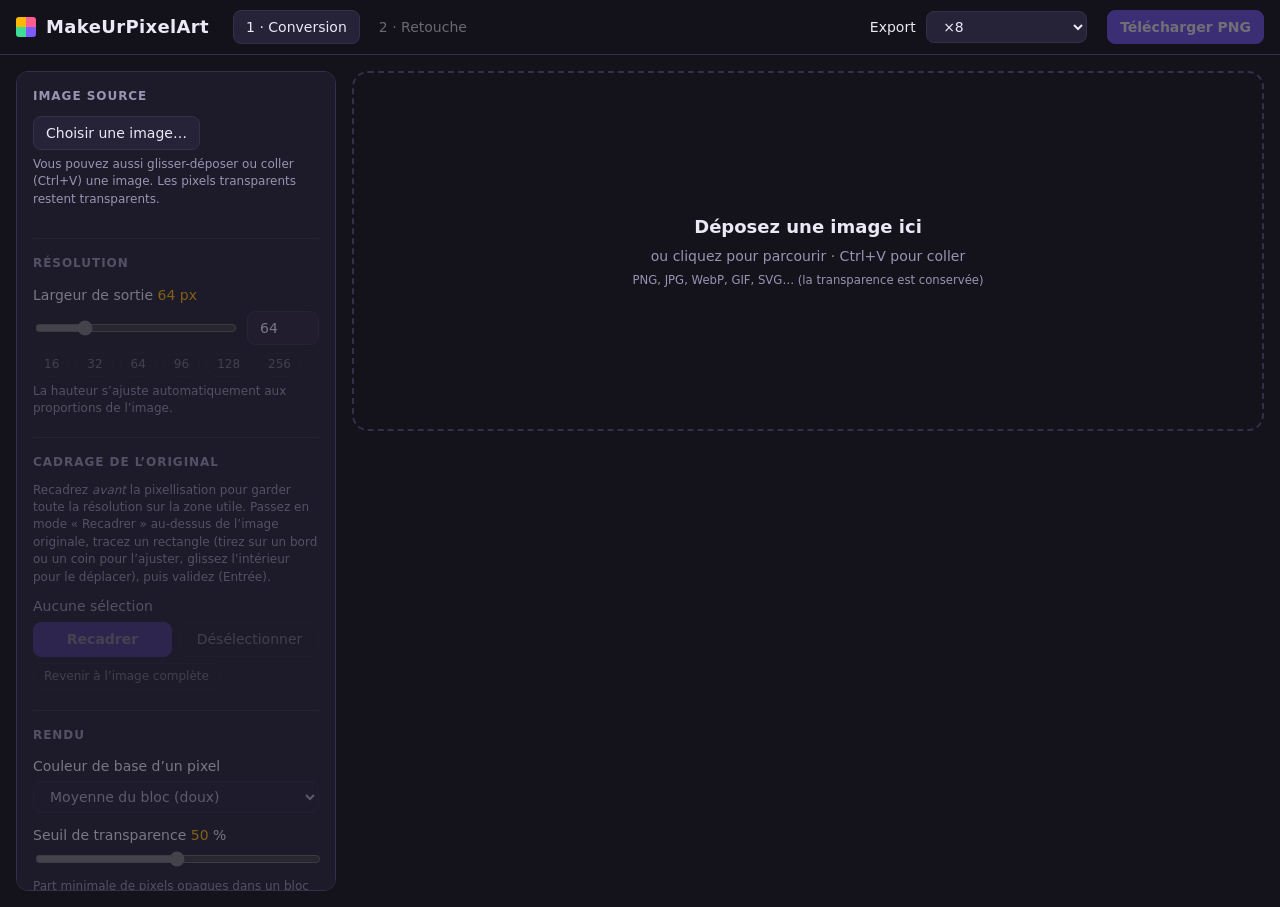
<file: index.html>
<!doctype html>
<html lang="fr">
<head>
<meta charset="utf-8">
<meta name="viewport" content="width=device-width, initial-scale=1">
<title>MakeUrPixelArt – images en pixel art</title>
<meta name="description" content="MakeUrPixelArt : transformez une image en pixel art guidé par des pipettes de couleurs, retouchez-la au pixel près, recadrez-la et téléchargez-la.">
<link rel="stylesheet" href="code/style.css">
</head>
<body>

<header class="topbar">
  <h1><span class="logo" aria-hidden="true"></span>MakeUrPixelArt</h1>
  <nav class="steps">
    <button id="tab1" class="tab active" type="button">1 · Conversion</button>
    <button id="tab2" class="tab" type="button" disabled>2 · Retouche</button>
  </nav>
  <div class="export">
    <label>Export
      <select id="exportScale">
        <option value="1">Taille réelle (×1)</option>
        <option value="2">×2</option>
        <option value="4">×4</option>
        <option value="8" selected>×8</option>
        <option value="16">×16</option>
        <option value="32">×32</option>
      </select>
    </label>
    <span id="exportInfo" class="muted"></span>
    <button id="btnDownload" class="primary" type="button" disabled>Télécharger PNG</button>
  </div>
</header>

<!-- ============ ÉTAPE 1 : CONVERSION ============ -->
<main id="view1" class="layout">
  <aside class="panel">
    <section>
      <h2>Image source</h2>
      <button id="btnOpen" type="button">Choisir une image…</button>
      <input id="fileInput" type="file" accept="image/*" hidden>
      <p class="hint">Vous pouvez aussi glisser-déposer ou coller (Ctrl+V) une image. Les pixels transparents restent transparents.</p>
    </section>

    <fieldset id="controls" disabled>
      <section>
        <h2>Résolution</h2>
        <label class="row-label">Largeur de sortie <output id="widthOut">64</output></label>
        <div class="inline">
          <input type="range" id="width" min="8" max="256" value="64">
          <input type="number" id="widthNum" min="8" max="256" value="64">
        </div>
        <div class="chips">
          <button type="button" class="chip" data-w="16">16</button>
          <button type="button" class="chip" data-w="32">32</button>
          <button type="button" class="chip" data-w="64">64</button>
          <button type="button" class="chip" data-w="96">96</button>
          <button type="button" class="chip" data-w="128">128</button>
          <button type="button" class="chip" data-w="256">256</button>
        </div>
        <p class="hint">La hauteur s’ajuste automatiquement aux proportions de l’image.</p>
      </section>

      <section>
        <h2>Cadrage de l’original</h2>
        <p class="hint">Recadrez <em>avant</em> la pixellisation pour garder toute la résolution sur la zone utile. Passez en mode « Recadrer » au-dessus de l’image originale, tracez un rectangle (tirez sur un bord ou un coin pour l’ajuster, glissez l’intérieur pour le déplacer), puis validez (Entrée).</p>
        <div id="srcCropInfo" class="muted">Aucune sélection</div>
        <div class="inline">
          <button id="btnSrcCrop" type="button" class="primary" disabled>Recadrer</button>
          <button id="btnSrcCropClear" type="button" disabled>Désélectionner</button>
        </div>
        <button id="btnSrcReset" type="button" class="small" disabled>Revenir à l’image complète</button>
      </section>

      <section>
        <h2>Rendu</h2>
        <label class="row-label">Couleur de base d’un pixel
          <select id="baseMode">
            <option value="avg">Moyenne du bloc (doux)</option>
            <option value="dominant">Couleur dominante (net)</option>
          </select>
        </label>
        <label class="row-label">Seuil de transparence <output id="alphaTOut">50</output>&nbsp;%</label>
        <input type="range" id="alphaT" min="1" max="100" value="50">
        <p class="hint">Part minimale de pixels opaques dans un bloc pour qu’il reste visible.</p>
      </section>

      <section>
        <h2>Traits fins</h2>
        <label class="check"><input type="checkbox" id="lines"> Détecter et préserver les traits fins sombres <kbd>T</kbd></label>
        <p class="hint">Repère les contours fins (feutre, encre…) avant la pixellisation : ils sont écartés du calcul des couleurs, puis redessinés d’une seule couleur.</p>
        <div id="lineOpts" class="dim">
          <label class="row-label">Sensibilité <output id="lineSensOut">45</output></label>
          <input type="range" id="lineSens" min="8" max="150" value="45">
          <label class="row-label">Épaisseur max. des traits <output id="lineThickOut">6</output>&nbsp;px</label>
          <input type="range" id="lineThick" min="1" max="30" value="6">
          <label class="row-label">Présence minimale par pixel <output id="lineShareOut">4</output>&nbsp;%</label>
          <input type="range" id="lineShare" min="1" max="30" value="4">
          <label class="row-label">Couleur des traits</label>
          <input type="color" id="lineColor" value="#000000">
          <label class="check"><input type="checkbox" id="thin" checked> Affiner les traits à 1 pixel</label>
          <label class="check"><input type="checkbox" id="showLines"> Voir les traits détectés sur l’original</label>
          <p class="hint">Astuce : activez « Voir les traits détectés », puis ajustez la sensibilité et l’épaisseur jusqu’à ce que seuls vos traits soient en rose.</p>
        </div>
      </section>

      <section>
        <h2>Pipettes guides <span id="pickCount" class="muted">0/32</span></h2>
        <p class="hint">Sur l’image originale (mode « Pipettes »), cliquez pour poser une pipette. Glissez-la pour la déplacer, double-cliquez pour la supprimer. Zoomez pour viser précisément.</p>
        <div id="pickList" class="picklist"></div>
        <button id="btnClearPicks" type="button" class="small">Tout effacer</button>

        <label class="row-label">Priorité des guides <output id="priorityOut">70</output>&nbsp;%</label>
        <input type="range" id="priority" min="0" max="100" value="70">
        <p class="hint">Part minimale d’un bloc qui doit ressembler à une pipette pour que sa couleur l’emporte (plus c’est haut, moins il en faut).</p>

        <label class="row-label">Tolérance de couleur <output id="tolOut">50</output></label>
        <input type="range" id="tol" min="5" max="300" value="50">

        <label class="check"><input type="checkbox" id="magnet" checked> Pipette magnétique (vise les traits sombres fins)</label>
        <label class="check"><input type="checkbox" id="exact" checked> Utiliser la couleur exacte de la pipette</label>
        <label class="check"><input type="checkbox" id="snap"> Limiter la palette aux pipettes</label>
        <label class="check"><input type="checkbox" id="contrast"> Favoriser le contraste <kbd>C</kbd></label>
        <p class="hint">Contraste activé : un détail rare mais très différent du reste du bloc (reflet, petit trait…) l’emporte sur la couleur majoritaire. Désactivé : la couleur majoritaire gagne.</p>
      </section>
    </fieldset>
  </aside>

  <section class="stage-area">
    <div id="dropzone" class="dropzone" tabindex="0" role="button">
      <strong>Déposez une image ici</strong>
      <span>ou cliquez pour parcourir · Ctrl+V pour coller</span>
      <small>PNG, JPG, WebP, GIF, SVG… (la transparence est conservée)</small>
    </div>

    <div id="panes" class="panes" hidden>
      <figure class="pane">
        <figcaption><span>Original <span id="srcInfo" class="muted"></span></span></figcaption>
        <div class="bar">
          <div class="seg" id="srcMode">
            <button type="button" class="segbtn active" data-mode="pick">Pipettes</button>
            <button type="button" class="segbtn" data-mode="crop">Recadrer</button>
          </div>
          <div class="zoomctl">
            <button id="srcZoomOutBtn" type="button" aria-label="Dézoomer">−</button>
            <output id="srcZoomVal">×1</output>
            <button id="srcZoomInBtn" type="button" aria-label="Zoomer">+</button>
            <button id="srcZoomFit" type="button" class="small">Ajuster</button>
          </div>
        </div>
        <div class="box" id="srcBox">
          <div class="stage checker" id="srcStage">
            <canvas id="srcCanvas"></canvas>
            <canvas id="lineOverlay" hidden></canvas>
            <div id="srcCropBox" class="cropbox" hidden>
              <i class="h nw"></i><i class="h n"></i><i class="h ne"></i><i class="h e"></i>
              <i class="h se"></i><i class="h s"></i><i class="h sw"></i><i class="h w"></i>
            </div>
            <div id="markers"></div>
          </div>
        </div>
        <p class="hint">Ctrl + molette : zoom · Espace + glisser (ou clic molette) : déplacer la vue</p>
      </figure>
      <figure class="pane">
        <figcaption><span>Résultat <span id="outInfo" class="muted"></span></span></figcaption>
        <div class="bar">
          <span></span>
          <button id="btnToEdit" type="button" class="primary small">Retoucher →</button>
        </div>
        <div class="box" id="outBox">
          <div class="stage checker" id="outStage">
            <canvas id="previewCanvas"></canvas>
          </div>
        </div>
      </figure>
    </div>
  </section>
</main>

<!-- ============ ÉTAPE 2 : RETOUCHE ============ -->
<main id="view2" class="layout" hidden>
  <aside class="panel">
    <section>
      <h2>Outils</h2>
      <div class="tools" id="tools">
        <button type="button" class="tool active" data-tool="pen" title="Crayon (P)">Crayon <kbd>P</kbd></button>
        <button type="button" class="tool" data-tool="eraser" title="Gomme (E)">Gomme <kbd>E</kbd></button>
        <button type="button" class="tool" data-tool="fill" title="Pot de peinture (F)">Remplir <kbd>F</kbd></button>
        <button type="button" class="tool" data-tool="wand" title="Baguette : efface une zone, par exemple le fond (W)">Effacer zone <kbd>W</kbd></button>
        <button type="button" class="tool" data-tool="outline" title="Contour : trace le pourtour d’une zone de couleur (O)">Contour <kbd>O</kbd></button>
        <button type="button" class="tool" data-tool="pick" title="Pipette (I) · ou Alt + clic avec n’importe quel outil">Pipette <kbd>I</kbd></button>
        <button type="button" class="tool" data-tool="crop" title="Recadrer : tracez un rectangle (C)">Recadrer <kbd>C</kbd></button>
      </div>

      <div id="outlineOpts" hidden>
        <label class="row-label">Contour de la zone cliquée</label>
        <label class="check"><input type="radio" name="olSide" value="inner" checked> Intérieur (sur les pixels de la zone)</label>
        <label class="check"><input type="radio" name="olSide" value="outer"> Extérieur (autour de la zone)</label>
        <label class="check"><input type="checkbox" id="olCorners" checked> Compléter les angles droits (extérieur)</label>
        <p class="hint">Seuls les pixels au contact direct du bord sont tracés : une oblique reste une ligne nette, sans pixels de coin superflus.</p>
      </div>

      <label class="row-label">Couleur active</label>
      <input type="color" id="curColor" value="#e74c3c">

      <label class="row-label">Taille du pinceau <output id="brushOut">1</output></label>
      <input type="range" id="brush" min="1" max="8" value="1">

      <label class="row-label">Tolérance (remplir / effacer zone / contour) <output id="wtolOut">25</output></label>
      <input type="range" id="wtol" min="0" max="120" value="25">
      <label class="check"><input type="checkbox" id="contig" checked> Zone contiguë seulement</label>
    </section>

    <section>
      <h2>Édition</h2>
      <div class="inline">
        <button id="btnUndo" type="button" disabled>↶ Annuler</button>
        <button id="btnRedo" type="button" disabled>↷ Rétablir</button>
      </div>
      <div class="inline">
        <button id="btnZoomOut" type="button" aria-label="Dézoomer">−</button>
        <span>Zoom <output id="zoomOut">8×</output></span>
        <button id="btnZoomIn" type="button" aria-label="Zoomer">+</button>
      </div>
      <label class="check"><input type="checkbox" id="showGrid" checked> Afficher la grille</label>
      <p class="hint">Ctrl + molette pour zoomer · Ctrl+Z / Ctrl+Y pour annuler / rétablir.</p>
    </section>

    <section>
      <h2>Recadrage</h2>
      <p class="hint">Choisissez l’outil Recadrer, tracez un rectangle sur l’image. Tirez sur un bord ou un coin pour le redimensionner, glissez l’intérieur pour le déplacer. Validez avec le bouton ou Entrée ; Échap pour désélectionner.</p>
      <div id="cropInfo" class="muted">Aucune sélection</div>
      <div class="inline">
        <button id="btnCrop" type="button" class="primary" disabled>Recadrer</button>
        <button id="btnCropClear" type="button" disabled>Désélectionner</button>
      </div>
      <button id="btnTrim" type="button" class="small">Rogner les bords transparents</button>
    </section>

    <section>
      <h2>Palette de l’image</h2>
      <div id="palette" class="palette"></div>
    </section>

    <section>
      <button id="btnBack" type="button" class="small">← Retour aux réglages</button>
      <p class="hint">Revenir aux réglages régénère l’image et efface les retouches.</p>
    </section>
  </aside>

  <section class="stage-area">
    <div class="edit-head"><span id="editInfo" class="muted"></span></div>
    <div class="editbox" id="editBox">
      <div class="stage checker" id="editStage">
        <canvas id="editCanvas"></canvas>
        <div id="gridOverlay"></div>
        <div id="editCropBox" class="cropbox" hidden>
          <i class="h nw"></i><i class="h n"></i><i class="h ne"></i><i class="h e"></i>
          <i class="h se"></i><i class="h s"></i><i class="h sw"></i><i class="h w"></i>
        </div>
      </div>
    </div>
  </section>
</main>

<div id="toast" class="toast" role="status" aria-live="polite"></div>
<script src="code/script.js"></script>
</body>
</html>
</file>
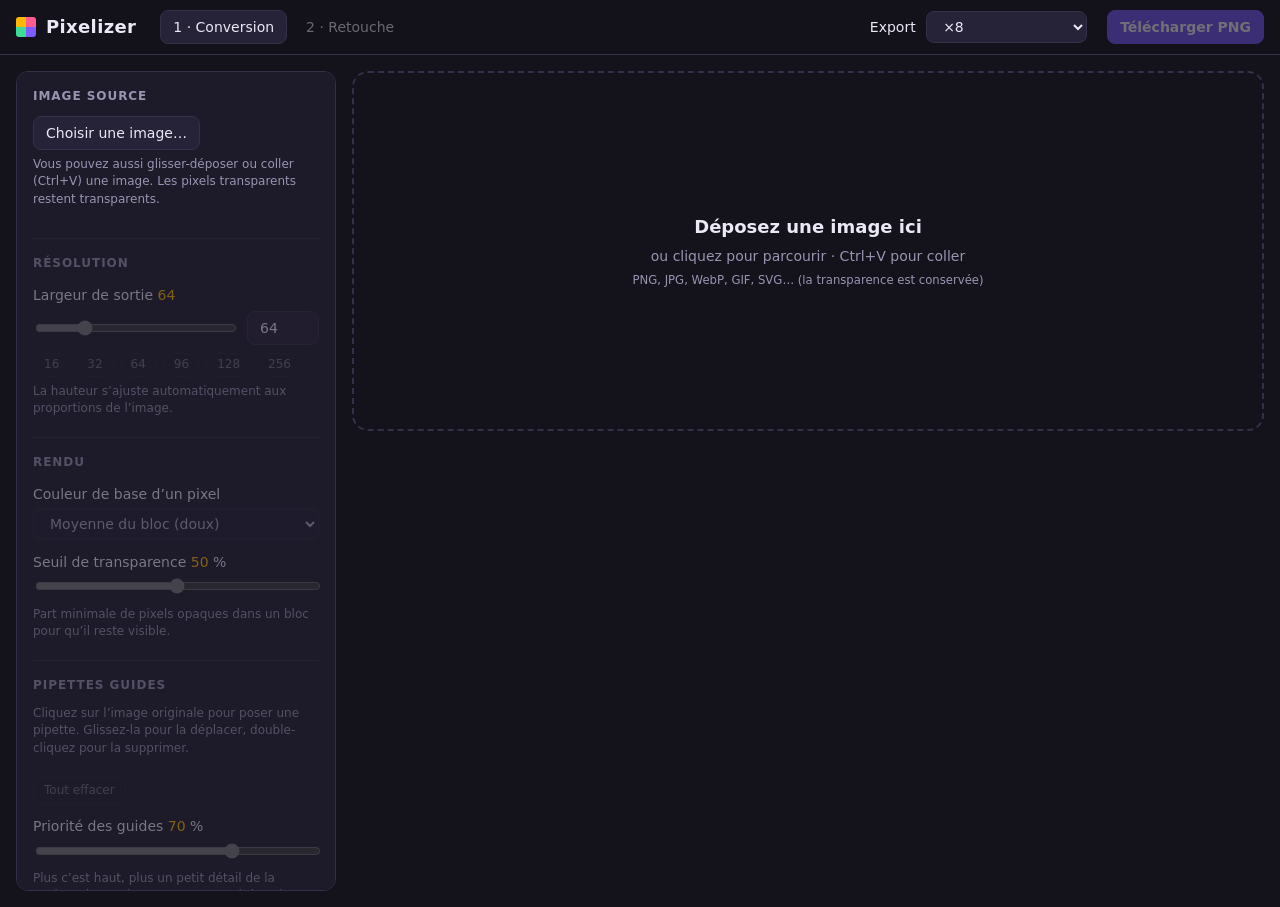
<file: code/index.html>
<!doctype html>
<html lang="fr">
<head>
<meta charset="utf-8">
<meta name="viewport" content="width=device-width, initial-scale=1">
<title>Pixelizer – images en pixel art</title>
<meta name="description" content="Transformez une image en pixel art guidé par des pipettes de couleurs, retouchez-la au pixel près et téléchargez-la.">
<link rel="stylesheet" href="style.css">
</head>
<body>

<header class="topbar">
  <h1><span class="logo" aria-hidden="true"></span>Pixelizer</h1>
  <nav class="steps">
    <button id="tab1" class="tab active" type="button">1 · Conversion</button>
    <button id="tab2" class="tab" type="button" disabled>2 · Retouche</button>
  </nav>
  <div class="export">
    <label>Export
      <select id="exportScale">
        <option value="1">Taille réelle (×1)</option>
        <option value="2">×2</option>
        <option value="4">×4</option>
        <option value="8" selected>×8</option>
        <option value="16">×16</option>
        <option value="32">×32</option>
      </select>
    </label>
    <span id="exportInfo" class="muted"></span>
    <button id="btnDownload" class="primary" type="button" disabled>Télécharger PNG</button>
  </div>
</header>

<!-- ============ ÉTAPE 1 : CONVERSION ============ -->
<main id="view1" class="layout">
  <aside class="panel">
    <section>
      <h2>Image source</h2>
      <button id="btnOpen" type="button">Choisir une image…</button>
      <input id="fileInput" type="file" accept="image/*" hidden>
      <p class="hint">Vous pouvez aussi glisser-déposer ou coller (Ctrl+V) une image. Les pixels transparents restent transparents.</p>
    </section>

    <fieldset id="controls" disabled>
      <section>
        <h2>Résolution</h2>
        <label class="row-label">Largeur de sortie <output id="widthOut">64</output></label>
        <div class="inline">
          <input type="range" id="width" min="8" max="256" value="64">
          <input type="number" id="widthNum" min="8" max="256" value="64">
        </div>
        <div class="chips">
          <button type="button" class="chip" data-w="16">16</button>
          <button type="button" class="chip" data-w="32">32</button>
          <button type="button" class="chip" data-w="64">64</button>
          <button type="button" class="chip" data-w="96">96</button>
          <button type="button" class="chip" data-w="128">128</button>
          <button type="button" class="chip" data-w="256">256</button>
        </div>
        <p class="hint">La hauteur s’ajuste automatiquement aux proportions de l’image.</p>
      </section>

      <section>
        <h2>Rendu</h2>
        <label class="row-label">Couleur de base d’un pixel
          <select id="baseMode">
            <option value="avg">Moyenne du bloc (doux)</option>
            <option value="dominant">Couleur dominante (net)</option>
          </select>
        </label>
        <label class="row-label">Seuil de transparence <output id="alphaTOut">50</output>&nbsp;%</label>
        <input type="range" id="alphaT" min="1" max="100" value="50">
        <p class="hint">Part minimale de pixels opaques dans un bloc pour qu’il reste visible.</p>
      </section>

      <section>
        <h2>Pipettes guides</h2>
        <p class="hint">Cliquez sur l’image originale pour poser une pipette. Glissez-la pour la déplacer, double-cliquez pour la supprimer.</p>
        <div id="pickList" class="picklist"></div>
        <button id="btnClearPicks" type="button" class="small">Tout effacer</button>

        <label class="row-label">Priorité des guides <output id="priorityOut">70</output>&nbsp;%</label>
        <input type="range" id="priority" min="0" max="100" value="70">
        <p class="hint">Plus c’est haut, plus un petit détail de la couleur d’une pipette est conservé dans le pixel.</p>

        <label class="row-label">Tolérance de couleur <output id="tolOut">50</output></label>
        <input type="range" id="tol" min="5" max="200" value="50">

        <label class="check"><input type="checkbox" id="exact" checked> Utiliser la couleur exacte de la pipette</label>
        <label class="check"><input type="checkbox" id="snap"> Limiter la palette aux pipettes</label>
      </section>
    </fieldset>
  </aside>

  <section class="stage-area">
    <div id="dropzone" class="dropzone" tabindex="0" role="button">
      <strong>Déposez une image ici</strong>
      <span>ou cliquez pour parcourir · Ctrl+V pour coller</span>
      <small>PNG, JPG, WebP, GIF, SVG… (la transparence est conservée)</small>
    </div>

    <div id="panes" class="panes" hidden>
      <figure class="pane">
        <figcaption><span>Original <span id="srcInfo" class="muted"></span></span></figcaption>
        <div class="box" id="srcBox">
          <div class="stage checker" id="srcStage">
            <canvas id="srcCanvas"></canvas>
            <div id="markers"></div>
          </div>
        </div>
      </figure>
      <figure class="pane">
        <figcaption>
          <span>Résultat <span id="outInfo" class="muted"></span></span>
          <button id="btnToEdit" type="button" class="primary small">Retoucher →</button>
        </figcaption>
        <div class="box" id="outBox">
          <div class="stage checker" id="outStage">
            <canvas id="previewCanvas"></canvas>
          </div>
        </div>
      </figure>
    </div>
  </section>
</main>

<!-- ============ ÉTAPE 2 : RETOUCHE ============ -->
<main id="view2" class="layout" hidden>
  <aside class="panel">
    <section>
      <h2>Outils</h2>
      <div class="tools" id="tools">
        <button type="button" class="tool active" data-tool="pen" title="Crayon (P)">Crayon <kbd>P</kbd></button>
        <button type="button" class="tool" data-tool="eraser" title="Gomme (E)">Gomme <kbd>E</kbd></button>
        <button type="button" class="tool" data-tool="fill" title="Pot de peinture (F)">Remplir <kbd>F</kbd></button>
        <button type="button" class="tool" data-tool="wand" title="Baguette : efface une zone, par exemple le fond (W)">Effacer zone <kbd>W</kbd></button>
        <button type="button" class="tool" data-tool="pick" title="Pipette (I) · ou Alt + clic avec n’importe quel outil">Pipette <kbd>I</kbd></button>
      </div>

      <label class="row-label">Couleur active</label>
      <input type="color" id="curColor" value="#e74c3c">

      <label class="row-label">Taille du pinceau <output id="brushOut">1</output></label>
      <input type="range" id="brush" min="1" max="8" value="1">

      <label class="row-label">Tolérance (remplir / effacer zone) <output id="wtolOut">25</output></label>
      <input type="range" id="wtol" min="0" max="120" value="25">
      <label class="check"><input type="checkbox" id="contig" checked> Zone contiguë seulement</label>
    </section>

    <section>
      <h2>Édition</h2>
      <div class="inline">
        <button id="btnUndo" type="button" disabled>↶ Annuler</button>
        <button id="btnRedo" type="button" disabled>↷ Rétablir</button>
      </div>
      <div class="inline">
        <button id="btnZoomOut" type="button" aria-label="Dézoomer">−</button>
        <span>Zoom <output id="zoomOut">8×</output></span>
        <button id="btnZoomIn" type="button" aria-label="Zoomer">+</button>
      </div>
      <label class="check"><input type="checkbox" id="showGrid" checked> Afficher la grille</label>
      <p class="hint">Ctrl + molette pour zoomer · Ctrl+Z / Ctrl+Y pour annuler / rétablir.</p>
    </section>

    <section>
      <h2>Palette de l’image</h2>
      <div id="palette" class="palette"></div>
    </section>

    <section>
      <button id="btnBack" type="button" class="small">← Retour aux réglages</button>
      <p class="hint">Revenir aux réglages régénère l’image et efface les retouches.</p>
    </section>
  </aside>

  <section class="stage-area">
    <div class="edit-head"><span id="editInfo" class="muted"></span></div>
    <div class="editbox" id="editBox">
      <div class="stage checker" id="editStage">
        <canvas id="editCanvas"></canvas>
        <div id="gridOverlay"></div>
      </div>
    </div>
  </section>
</main>

<div id="toast" class="toast" role="status" aria-live="polite"></div>
<script src="script.js"></script>
</body>
</html>
</file>
<file: code/style.css>
:root {
  --bg: #14121b;
  --panel: #1d1a29;
  --panel-2: #262237;
  --border: #353049;
  --text: #ece9f6;
  --muted: #9a94b3;
  --accent: #7c5cff;
  --accent-2: #ffb703;
  color-scheme: dark;
}

* { box-sizing: border-box; }
[hidden] { display: none !important; }

html, body { margin: 0; }
body {
  background: var(--bg);
  color: var(--text);
  font: 14px/1.45 system-ui, -apple-system, "Segoe UI", Roboto, sans-serif;
}

h1 { font-size: 18px; margin: 0; display: flex; align-items: center; gap: 10px; letter-spacing: .02em; }
h2 { font-size: 12px; text-transform: uppercase; letter-spacing: .08em; color: var(--muted); margin: 0 0 10px; }
.logo {
  width: 20px; height: 20px; display: inline-block;
  background:
    linear-gradient(var(--accent-2), var(--accent-2)) 0 0 / 50% 50% no-repeat,
    linear-gradient(var(--accent), var(--accent)) 100% 100% / 50% 50% no-repeat,
    linear-gradient(#ff5d8f, #ff5d8f) 100% 0 / 50% 50% no-repeat,
    linear-gradient(#3ddc97, #3ddc97) 0 100% / 50% 50% no-repeat;
  border-radius: 3px;
}
.muted { color: var(--muted); font-weight: 400; }
.hint { color: var(--muted); font-size: 12px; margin: 6px 0 10px; }

/* ---------- barre du haut ---------- */
.topbar {
  position: sticky; top: 0; z-index: 10;
  display: flex; flex-wrap: wrap; align-items: center; gap: 12px 24px;
  padding: 10px 16px;
  background: rgba(20, 18, 27, .92);
  backdrop-filter: blur(8px);
  border-bottom: 1px solid var(--border);
}
.steps { display: flex; gap: 6px; }
.tab { background: transparent; border: 1px solid transparent; }
.tab.active { background: var(--panel-2); border-color: var(--border); }
.export { margin-left: auto; display: flex; align-items: center; gap: 10px; flex-wrap: wrap; }

/* ---------- contrôles ---------- */
button, select, input[type="number"] {
  font: inherit; color: var(--text);
  background: var(--panel-2);
  border: 1px solid var(--border);
  border-radius: 8px;
  padding: 6px 12px;
}
button { cursor: pointer; }
button:hover:not(:disabled) { border-color: var(--accent); }
button:disabled { opacity: .4; cursor: not-allowed; }
button.primary { background: var(--accent); border-color: var(--accent); color: #fff; font-weight: 600; }
button.primary:hover:not(:disabled) { filter: brightness(1.1); }
button.small { padding: 4px 10px; font-size: 12px; }
select { width: 100%; margin-top: 4px; }
.export select { width: auto; margin: 0 0 0 6px; }
input[type="number"] { width: 72px; }
input[type="range"] { width: 100%; accent-color: var(--accent); }
input[type="color"] {
  width: 100%; height: 36px; padding: 2px;
  background: var(--panel-2); border: 1px solid var(--border); border-radius: 8px; cursor: pointer;
}
.row-label { display: block; margin: 12px 0 4px; font-weight: 500; }
.row-label output { color: var(--accent-2); font-variant-numeric: tabular-nums; }
.check { display: flex; align-items: center; gap: 8px; margin: 8px 0; cursor: pointer; }
.inline { display: flex; align-items: center; gap: 8px; margin: 6px 0; }
.inline > button { flex: 1; }
.inline > span { flex: 1; text-align: center; }
.chips { display: flex; flex-wrap: wrap; gap: 6px; margin-top: 8px; }
.chip { padding: 2px 10px; font-size: 12px; border-radius: 999px; }
fieldset { border: 0; margin: 0; padding: 0; min-width: 0; }
fieldset:disabled { opacity: .45; }
kbd { font: 10px monospace; color: var(--muted); border: 1px solid var(--border); border-radius: 4px; padding: 0 4px; margin-left: 4px; }
.dim { opacity: .5; transition: opacity .15s; }
.dim.on { opacity: 1; }

/* contrôle segmenté + barre d'outils d'un volet */
.seg { display: inline-flex; border: 1px solid var(--border); border-radius: 8px; overflow: hidden; }
.segbtn { border: 0; border-radius: 0; padding: 4px 12px; background: var(--panel-2); }
.segbtn + .segbtn { border-left: 1px solid var(--border); }
.segbtn.active { background: var(--accent); color: #fff; }
.bar { display: flex; align-items: center; justify-content: space-between; gap: 8px; flex-wrap: wrap; min-height: 34px; margin-bottom: 8px; }
.zoomctl { display: flex; align-items: center; gap: 6px; }
.zoomctl output { min-width: 38px; text-align: center; font-variant-numeric: tabular-nums; color: var(--accent-2); }
.zoomctl button { padding: 3px 10px; }

/* ---------- mise en page ---------- */
.layout {
  display: grid; grid-template-columns: 320px minmax(0, 1fr);
  gap: 16px; padding: 16px; align-items: start;
}
.panel {
  position: sticky; top: 64px;
  max-height: calc(100vh - 80px); overflow: auto;
  background: var(--panel); border: 1px solid var(--border); border-radius: 12px;
  padding: 16px;
}
.panel section + section, .panel fieldset section { margin-top: 20px; padding-top: 16px; border-top: 1px solid var(--border); }
.panel fieldset > section:first-child { margin-top: 20px; }

.stage-area { min-width: 0; }
.dropzone {
  display: flex; flex-direction: column; align-items: center; justify-content: center; gap: 6px;
  min-height: 360px; text-align: center; cursor: pointer;
  border: 2px dashed var(--border); border-radius: 16px; color: var(--muted);
  transition: border-color .15s, background .15s;
}
.dropzone strong { color: var(--text); font-size: 18px; }
.dropzone:hover, .dropzone:focus-visible, .dropzone.over { border-color: var(--accent); background: rgba(124, 92, 255, .07); outline: none; }

.panes { display: grid; grid-template-columns: 1fr 1fr; gap: 16px; align-items: start; }
.pane { margin: 0; min-width: 0; }
.pane figcaption { display: flex; justify-content: space-between; align-items: center; gap: 8px; min-height: 28px; margin-bottom: 4px; font-weight: 600; }
.box {
  display: flex; height: min(62vh, 580px); overflow: hidden;
  background: var(--panel); border: 1px solid var(--border); border-radius: 12px; padding: 8px;
}
#srcBox { overflow: auto; }
#srcBox.canpan #srcCanvas { cursor: grab; }
#srcBox.panning, #srcBox.panning * { cursor: grabbing !important; }

.stage { position: relative; display: block; width: max-content; margin: auto; line-height: 0; }
.stage canvas { display: block; }
canvas.px, #previewCanvas, #editCanvas { image-rendering: pixelated; }
#editCanvas { touch-action: none; cursor: crosshair; }
#srcStage { cursor: crosshair; }
#srcCanvas { touch-action: none; }
#lineOverlay { position: absolute; inset: 0; width: 100%; height: 100%; pointer-events: none; }

.checker {
  background-color: #f4f4f4;
  background-image: conic-gradient(#d4d4d4 25%, transparent 0 50%, #d4d4d4 0 75%, transparent 0);
  background-size: 16px 16px;
}

/* ---------- pipettes ---------- */
#markers { position: absolute; inset: 0; pointer-events: none; }
.marker {
  position: absolute; width: 22px; height: 22px; margin: -11px 0 0 -11px;
  border-radius: 50%; background: var(--c, #fff);
  border: 2px solid #fff; box-shadow: 0 0 0 1.5px #000, 0 2px 6px rgba(0, 0, 0, .5);
  font: 700 10px/18px system-ui, sans-serif; color: #fff; text-align: center;
  text-shadow: 0 0 3px #000, 0 0 3px #000;
  cursor: grab; pointer-events: auto; touch-action: none; user-select: none;
}
.marker:active { cursor: grabbing; }
.crop-mode .marker { pointer-events: none; opacity: .55; }
.picklist { display: flex; flex-direction: column; gap: 6px; margin-bottom: 10px; }
.pick { display: flex; align-items: center; gap: 8px; }
.pick.off { opacity: .55; }
.pick .badge { width: 20px; text-align: center; color: var(--muted); font-variant-numeric: tabular-nums; }
.pick input[type="color"] { flex: 1; height: 28px; }
.pick button { padding: 0 9px; line-height: 26px; }

/* ---------- retouche ---------- */
.tools { display: grid; grid-template-columns: 1fr 1fr; gap: 6px; margin-bottom: 8px; }
.tool { text-align: left; }
.tool.active { background: var(--accent); border-color: var(--accent); color: #fff; }
.tool.active kbd { color: #fff; border-color: rgba(255, 255, 255, .5); }
.edit-head { min-height: 32px; display: flex; align-items: center; font-weight: 600; margin-bottom: 8px; }
.editbox {
  display: flex; height: calc(100vh - 140px); min-height: 360px; overflow: auto;
  background: var(--panel); border: 1px solid var(--border); border-radius: 12px; padding: 12px;
}
#gridOverlay {
  position: absolute; inset: 0; pointer-events: none;
  background-image:
    linear-gradient(to right, rgba(0, 0, 0, .28) 1px, transparent 1px),
    linear-gradient(to bottom, rgba(0, 0, 0, .28) 1px, transparent 1px);
}

/* rectangle de recadrage (original et retouche) */
.cropbox {
  position: absolute; pointer-events: none; box-sizing: border-box;
  border: 2px dashed var(--accent-2);
  box-shadow: 0 0 0 2000px rgba(0, 0, 0, .45);
}
.cropbox .h {
  position: absolute; width: 10px; height: 10px; margin: -7px 0 0 -7px;
  background: var(--accent-2); border: 1px solid #000; border-radius: 2px;
}
.cropbox .nw { left: 0; top: 0; }
.cropbox .n  { left: 50%; top: 0; }
.cropbox .ne { left: 100%; top: 0; }
.cropbox .e  { left: 100%; top: 50%; }
.cropbox .se { left: 100%; top: 100%; }
.cropbox .s  { left: 50%; top: 100%; }
.cropbox .sw { left: 0; top: 100%; }
.cropbox .w  { left: 0; top: 50%; }

.palette { display: grid; grid-template-columns: repeat(8, 1fr); gap: 4px; }
.swatch { aspect-ratio: 1; padding: 0; border-radius: 4px; border: 1px solid rgba(255, 255, 255, .25); }
.swatch.current { outline: 2px solid var(--accent-2); outline-offset: 1px; }

/* ---------- toast ---------- */
.toast {
  position: fixed; left: 50%; bottom: 24px; transform: translate(-50%, 20px);
  background: #000; color: #fff; border: 1px solid var(--border);
  padding: 10px 16px; border-radius: 10px; opacity: 0; pointer-events: none;
  transition: opacity .2s, transform .2s; z-index: 50; max-width: 90vw;
}
.toast.show { opacity: 1; transform: translate(-50%, 0); }

/* ---------- responsive ---------- */
@media (max-width: 900px) {
  .layout { grid-template-columns: 1fr; }
  .panel { position: static; max-height: none; }
  .panes { grid-template-columns: 1fr; }
  .box { height: min(50vh, 420px); }
  .editbox { height: 60vh; }
  .export { margin-left: 0; }
}
</file>
